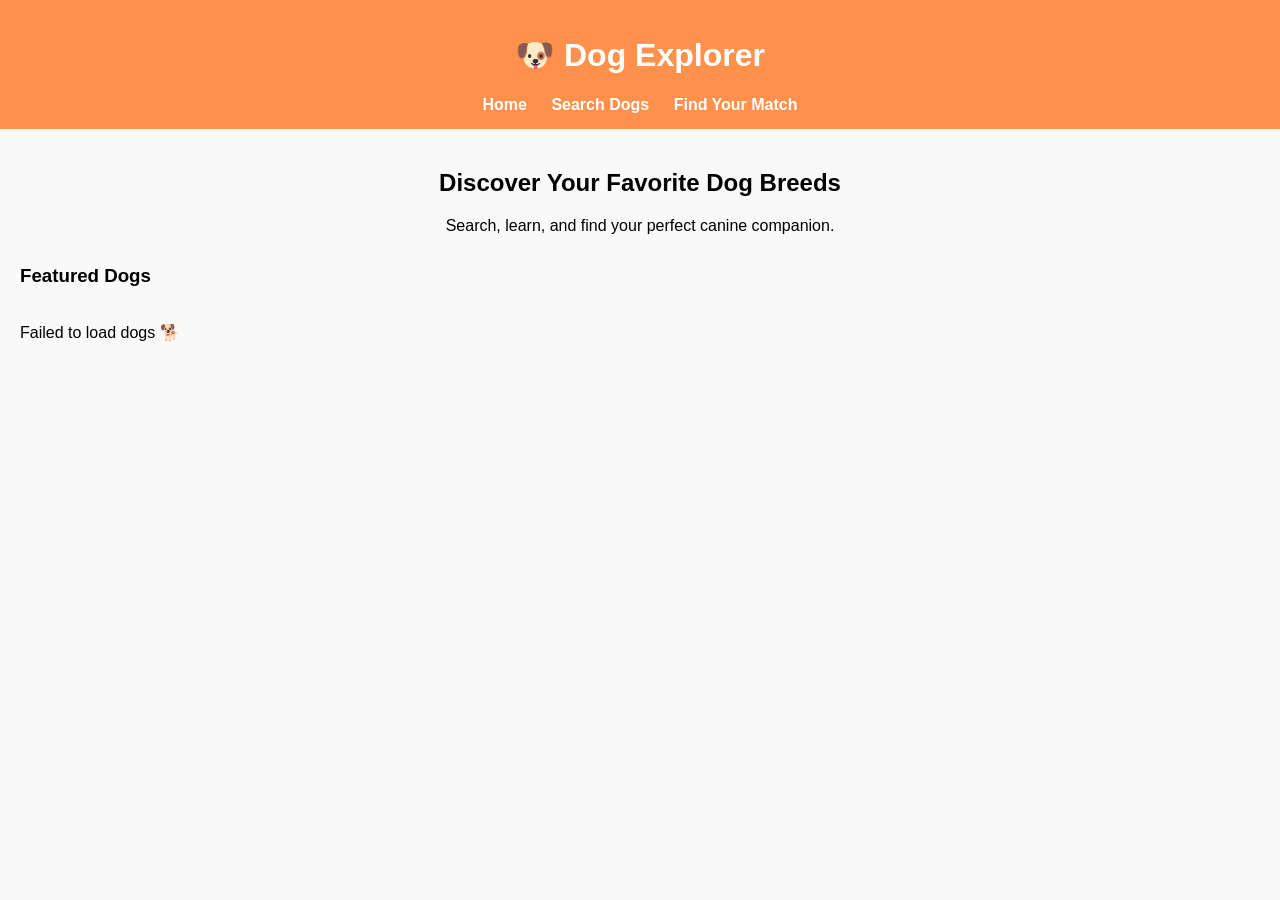
<file: index.html>
<!DOCTYPE html>
<html lang="en">
<head>
  <meta charset="UTF-8">
  <title>Dog Explorer</title>
  <link rel="stylesheet" href="style.css">
</head>



<body>
  <header>
    <h1>🐶 Dog Explorer</h1>
    <nav>
      <a href="index.html">Home</a>
      <a href="search.html">Search Dogs</a>
      <a href="match.html">Find Your Match</a>
    </nav>
  </header>

  <main>
    <section class="hero">
      <h2>Discover Your Favorite Dog Breeds</h2>
      <p>Search, learn, and find your perfect canine companion.</p>
    </section>

    <section>
      <h3>Featured Dogs</h3>
      <div id="data-container"></div>
    </section>
  </main>

  <script>
  async function loadDogs() {
    const container = document.getElementById("data-container");

    try {
      const res = await fetch("https://dog.ceo/api/breeds/image/random/6");
      const data = await res.json();

      data.message.forEach(imgUrl => {
        const img = document.createElement("img");
        img.src = imgUrl;
        img.alt = "Dog";
        img.style.width = "200px";
        img.style.margin = "10px";
        container.appendChild(img);
      });
    } catch (error) {
      container.innerHTML = "<p>Failed to load dogs 🐕</p>";
    }
  }

  loadDogs();
</script>
</body>


</html>
</file>
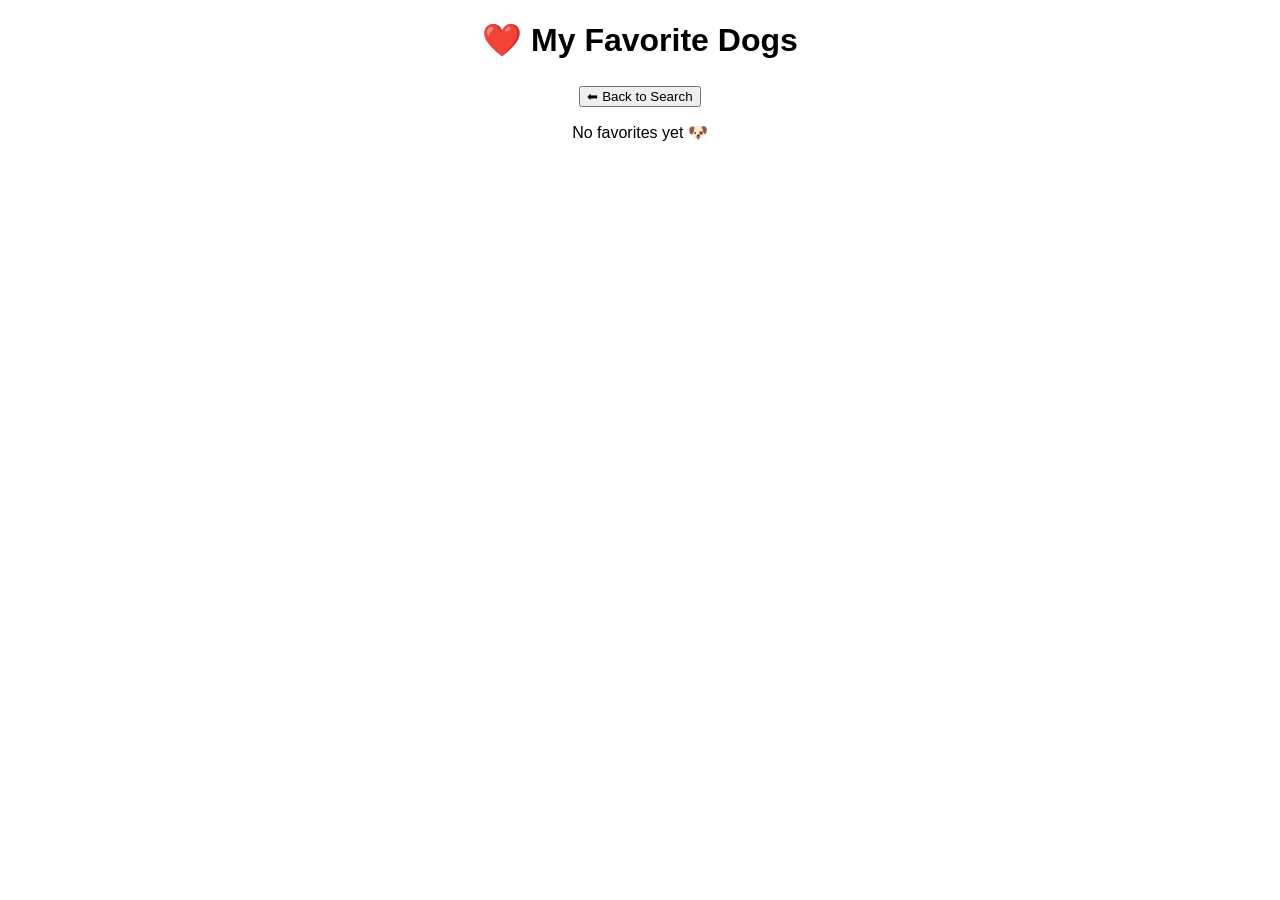
<file: favorites.html>
<!DOCTYPE html>
<html lang="en">
<head>
  <meta charset="UTF-8">
  <title>My Favorite Dogs</title>

  <style>
    body {
      font-family: Arial, sans-serif;
      text-align: center;
    }

    img {
      width: 200px;
      border-radius: 10px;
    }

    .card {
      display: inline-block;
      margin: 10px;
    }

    button {
      margin-top: 5px;
      cursor: pointer;
    }
  </style>
</head>

<body>

  <h1>❤️ My Favorite Dogs</h1>

  <a href="search.html">
    <button>⬅ Back to Search</button>
  </a>

  <div id="favorites-container"></div>

  <script>
    function loadFavorites() {
      const container = document.getElementById("favorites-container");
      let favorites = JSON.parse(localStorage.getItem("favorites")) || [];

      container.innerHTML = "";

      if (favorites.length === 0) {
        container.innerHTML = "<p>No favorites yet 🐶</p>";
        return;
      }

      favorites.forEach(imgUrl => {
        const card = document.createElement("div");
        card.className = "card";

        const img = document.createElement("img");
        img.src = imgUrl;

        const btn = document.createElement("button");
        btn.textContent = "🗑 Remove";

        btn.onclick = () => {
          favorites = favorites.filter(item => item !== imgUrl);
          localStorage.setItem("favorites", JSON.stringify(favorites));
          loadFavorites();
        };

        card.appendChild(img);
        card.appendChild(btn);

        container.appendChild(card);
      });
    }

    window.addEventListener("load", loadFavorites);
  </script>

</body>
</html>
</file>
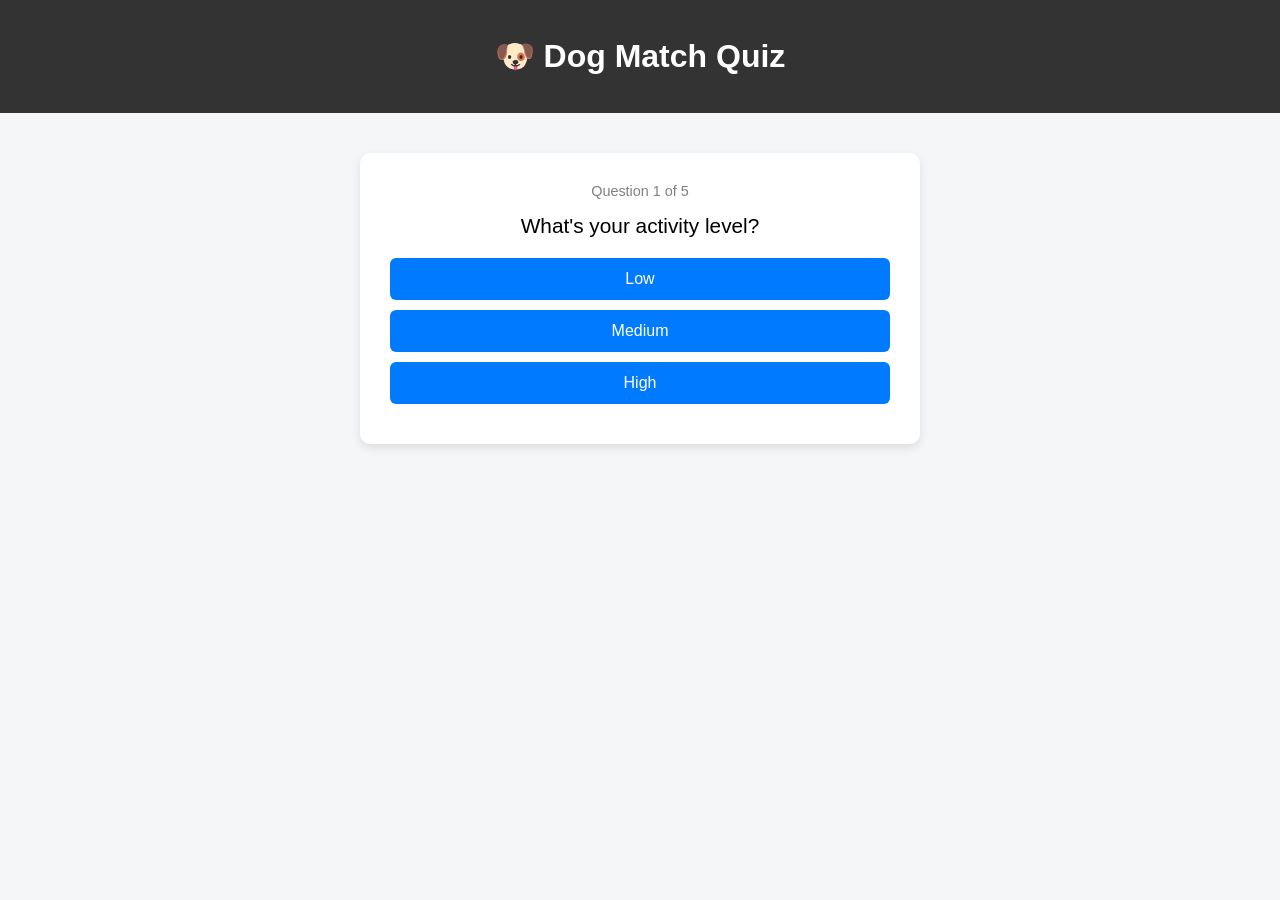
<file: match.html>
<!DOCTYPE html>
<html lang="en">
<head>
  <meta charset="UTF-8">
  <title>Dog Match Quiz</title>
  <style>
    body {
      font-family: Arial, sans-serif;
      background: #f4f6f8;
      text-align: center;
      margin: 0;
    }

    header {
      background: #333;
      color: white;
      padding: 1rem;
    }

    .quiz-container {
      max-width: 500px;
      margin: 40px auto;
      background: white;
      padding: 30px;
      border-radius: 10px;
      box-shadow: 0 4px 10px rgba(0,0,0,0.1);
    }

    .question {
      font-size: 1.3rem;
      margin-bottom: 20px;
    }

    .options button {
      display: block;
      width: 100%;
      margin: 10px 0;
      padding: 12px;
      border: none;
      border-radius: 6px;
      background: #007BFF;
      color: white;
      font-size: 1rem;
      cursor: pointer;
    }

    .options button:hover {
      background: #0056b3;
    }

    .progress {
      margin-bottom: 15px;
      font-size: 0.9rem;
      color: gray;
    }

    img {
      margin-top: 15px;
      border-radius: 10px;
    }
  </style>
</head>

<body>

<header>
  <h1>🐶 Dog Match Quiz</h1>
</header>

<div class="quiz-container">
  <div class="progress" id="progress"></div>
  <div class="question" id="question"></div>
  <div class="options" id="options"></div>
  <div id="result"></div>
</div>

<script>
  const questions = [
    {
      text: "What's your activity level?",
      answers: ["Low", "Medium", "High"]
    },
    {
      text: "Where do you live?",
      answers: ["Apartment", "House"]
    },
    {
      text: "Preferred dog size?",
      answers: ["Small", "Medium", "Large"]
    },
    {
      text: "Grooming effort?",
      answers: ["Low", "Medium", "High"]
    },
    {
      text: "Good with kids?",
      answers: ["Yes", "No"]
    }
  ];

  let current = 0;
  let responses = [];

  function showQuestion() {
    const q = questions[current];
    document.getElementById("question").textContent = q.text;
    document.getElementById("progress").textContent = 
      `Question ${current + 1} of ${questions.length}`;

    const optionsDiv = document.getElementById("options");
    optionsDiv.innerHTML = "";

    q.answers.forEach(answer => {
      const btn = document.createElement("button");
      btn.textContent = answer;
      btn.onclick = () => selectAnswer(answer);
      optionsDiv.appendChild(btn);
    });
  }

  function selectAnswer(answer) {
    responses.push(answer);
    current++;

    if (current < questions.length) {
      showQuestion();
    } else {
      showResult();
    }
  }

  function getMatch() {
    const [activity, space, size, grooming, kids] = responses;

    let scores = {
      "husky": 0,
      "retriever/golden": 0,
      "pug": 0,
      "bulldog": 0,
      "chihuahua": 0
    };

    if (activity === "High") scores["husky"] += 2;
    if (activity === "Medium") scores["retriever/golden"] += 2;
    if (activity === "Low") scores["bulldog"] += 2;

    if (space === "Apartment") {
      scores["pug"] += 2;
      scores["chihuahua"] += 2;
    } else {
      scores["husky"] += 1;
      scores["retriever/golden"] += 1;
    }

    if (size === "Small") scores["chihuahua"] += 2;
    if (size === "Medium") scores["pug"] += 1;
    if (size === "Large") scores["husky"] += 1;

    if (grooming === "Low") scores["bulldog"] += 2;
    if (grooming === "High") scores["husky"] += 1;

    if (kids === "Yes") scores["retriever/golden"] += 2;
    else scores["chihuahua"] += 1;

    return Object.keys(scores).reduce((a, b) =>
      scores[a] > scores[b] ? a : b
    );
  }

  async function showResult() {
  const breed = getMatch();

  document.getElementById("question").textContent = "Your perfect dog is...";
  document.getElementById("options").innerHTML = "";
  document.getElementById("progress").textContent = "";

  const resultDiv = document.getElementById("result");
  resultDiv.innerHTML = "Loading... 🐶";

  try {
    const res = await fetch(`https://dog.ceo/api/breed/${breed}/images/random`);
    const data = await res.json();

resultDiv.innerHTML = `
  <h2>${breed.replace("/", " ")}</h2>
  <img src="${data.message}" width="250">
  <br><br>

  <button onclick="restartQuiz()">🔄 Try Again</button>
  <button onclick="goHome()">🏠 Home</button>
`;
  } catch {
    resultDiv.innerHTML = "<p>Error loading result</p>";
  }
}

  showQuestion();

  function restartQuiz() {
  current = 0;
  responses = [];

  document.getElementById("result").innerHTML = "";

  showQuestion();
}

function goHome() {
  window.location.href = "index.html";
}
</script>



</body>
</html>
</file>
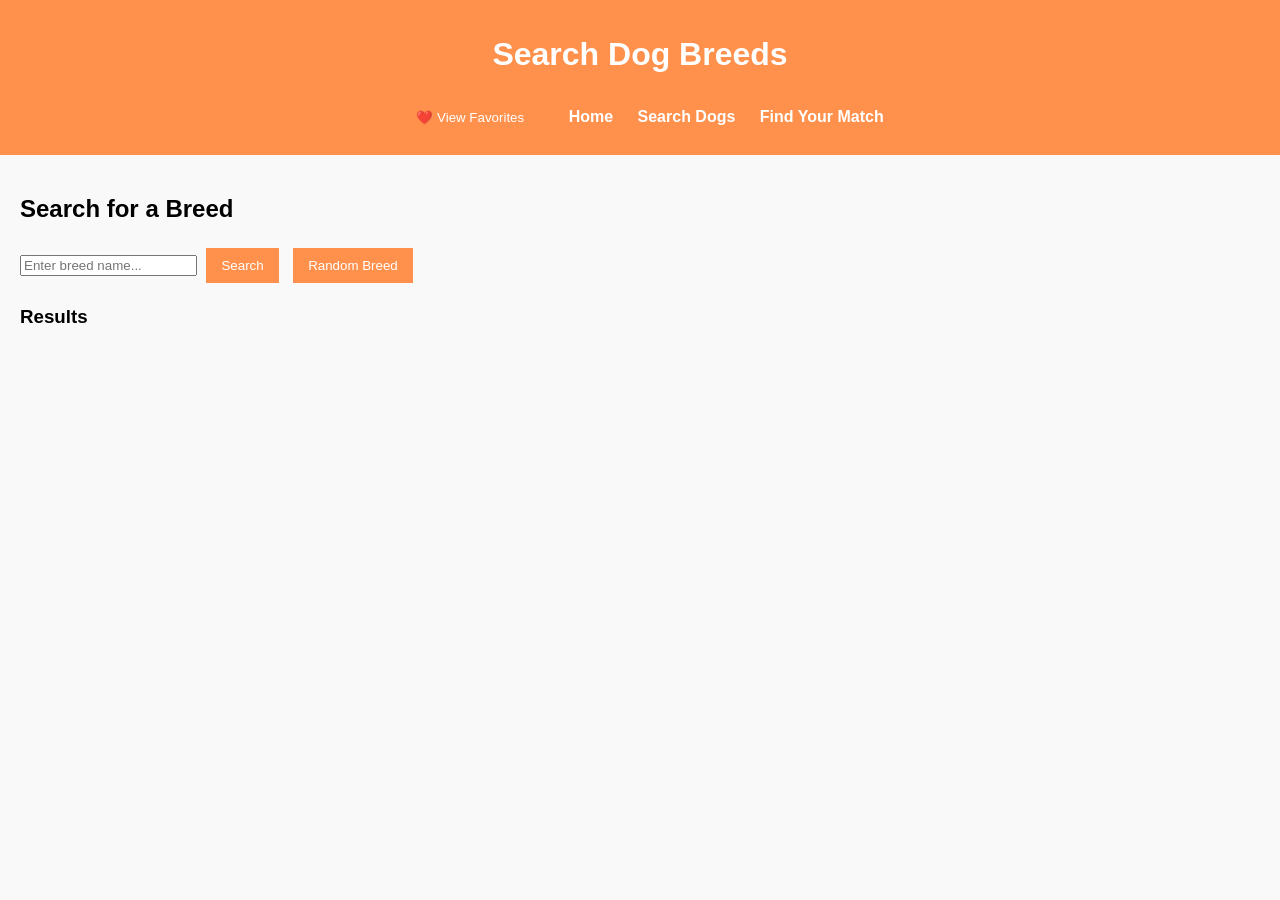
<file: search.html>
<!DOCTYPE html>
<html lang="en">
<head>
  <meta charset="UTF-8">
  <title>Search Dogs</title>
  <link rel="stylesheet" href="style.css">

  <style>
    img {
      border-radius: 10px;
    }

    button {
      cursor: pointer;
      margin: 5px;
    }
  </style>
</head>

<body>
  <header>
    <h1>Search Dog Breeds</h1>

    <nav>
      <a href="favorites.html">
        <button>❤️ View Favorites</button>
      </a>
      <a href="index.html">Home</a>
      <a href="search.html">Search Dogs</a>
      <a href="match.html">Find Your Match</a>
    </nav>
  </header>

  <main>
    <section>
      <h2>Search for a Breed</h2>
      <input type="text" id="search-input" placeholder="Enter breed name...">
      <button id="search-btn">Search</button>
      <button id="random-btn">Random Breed</button>
    </section>

    <section>
      <h3>Results</h3>
      <div id="data-container"></div>
    </section>
  </main>

  <script>
    let breeds = [];

    async function loadBreeds() {
      try {
        const res = await fetch("https://dog.ceo/api/breeds/list/all");
        const data = await res.json();

        const breedData = data.message;

        breeds = Object.keys(breedData);

        Object.entries(breedData).forEach(([breed, subBreeds]) => {
          subBreeds.forEach(sub => {
            breeds.push(`${breed}/${sub}`);
          });
        });

      } catch (err) {
        console.error("Failed to load breeds", err);
      }
    }

    loadBreeds();

    async function searchBreed() {
      const input = document.getElementById("search-input").value.toLowerCase();
      const container = document.getElementById("data-container");

      container.innerHTML = "Loading...";

      try {
        const res = await fetch(`https://dog.ceo/api/breed/${input}/images`);
        const data = await res.json();

        if (data.status !== "success") {
          container.innerHTML = "<p>Breed not found 🐕</p>";
          return;
        }

        container.innerHTML = "";

        data.message.slice(0, 6).forEach(imgUrl => {
          const card = document.createElement("div");
          card.style.display = "inline-block";
          card.style.margin = "10px";
          card.style.textAlign = "center";

          const img = document.createElement("img");
          img.src = imgUrl;
          img.style.width = "200px";

          const label = document.createElement("p");
          label.textContent = input.replace("/", " ");
          label.style.fontWeight = "bold";

          const btn = document.createElement("button");
          btn.textContent = "❤️ Favorite";
          btn.onclick = () => saveFavorite(imgUrl);

          card.appendChild(img);
          card.appendChild(label);
          card.appendChild(btn);

          container.appendChild(card);
        });

      } catch (error) {
        container.innerHTML = "<p>Error fetching data</p>";
      }
    }

    function saveFavorite(imgUrl) {
      let favorites = JSON.parse(localStorage.getItem("favorites")) || [];

      if (!favorites.includes(imgUrl)) {
        favorites.push(imgUrl);
        localStorage.setItem("favorites", JSON.stringify(favorites));
      }
    }

    function randomBreed() {
      if (breeds.length === 0) return;

      const random = breeds[Math.floor(Math.random() * breeds.length)];
      document.getElementById("search-input").value = random;
      searchBreed();
    }

    document.getElementById("search-btn").addEventListener("click", searchBreed);
    document.getElementById("random-btn").addEventListener("click", randomBreed);
  </script>

</body>
</html>
</file>
<file: style.css>
body {
  font-family: Arial, sans-serif;
  margin: 0;
  background-color: #f9f9f9;
}

header {
  background-color: #ff914d;
  color: white;
  padding: 15px;
  text-align: center;
}

nav a {
  margin: 0 10px;
  color: white;
  text-decoration: none;
  font-weight: bold;
}

main {
  padding: 20px;
}

.hero {
  text-align: center;
  margin-bottom: 30px;
}

button {
  background-color: #ff914d;
  color: white;
  border: none;
  padding: 10px 15px;
  cursor: pointer;
  margin-top: 10px;
}

button:hover {
  background-color: #e6762f;
}

#data-container {
  margin-top: 20px;
  display: grid;
  grid-template-columns: repeat(auto-fill, minmax(200px, 1fr));
  gap: 15px;
}

.card {
  background: white;
  padding: 10px;
  border-radius: 8px;
  box-shadow: 0 2px 5px rgba(0,0,0,0.1);
}

.card img {
  max-width: 100%;
  border-radius: 8px;
}
</file>
